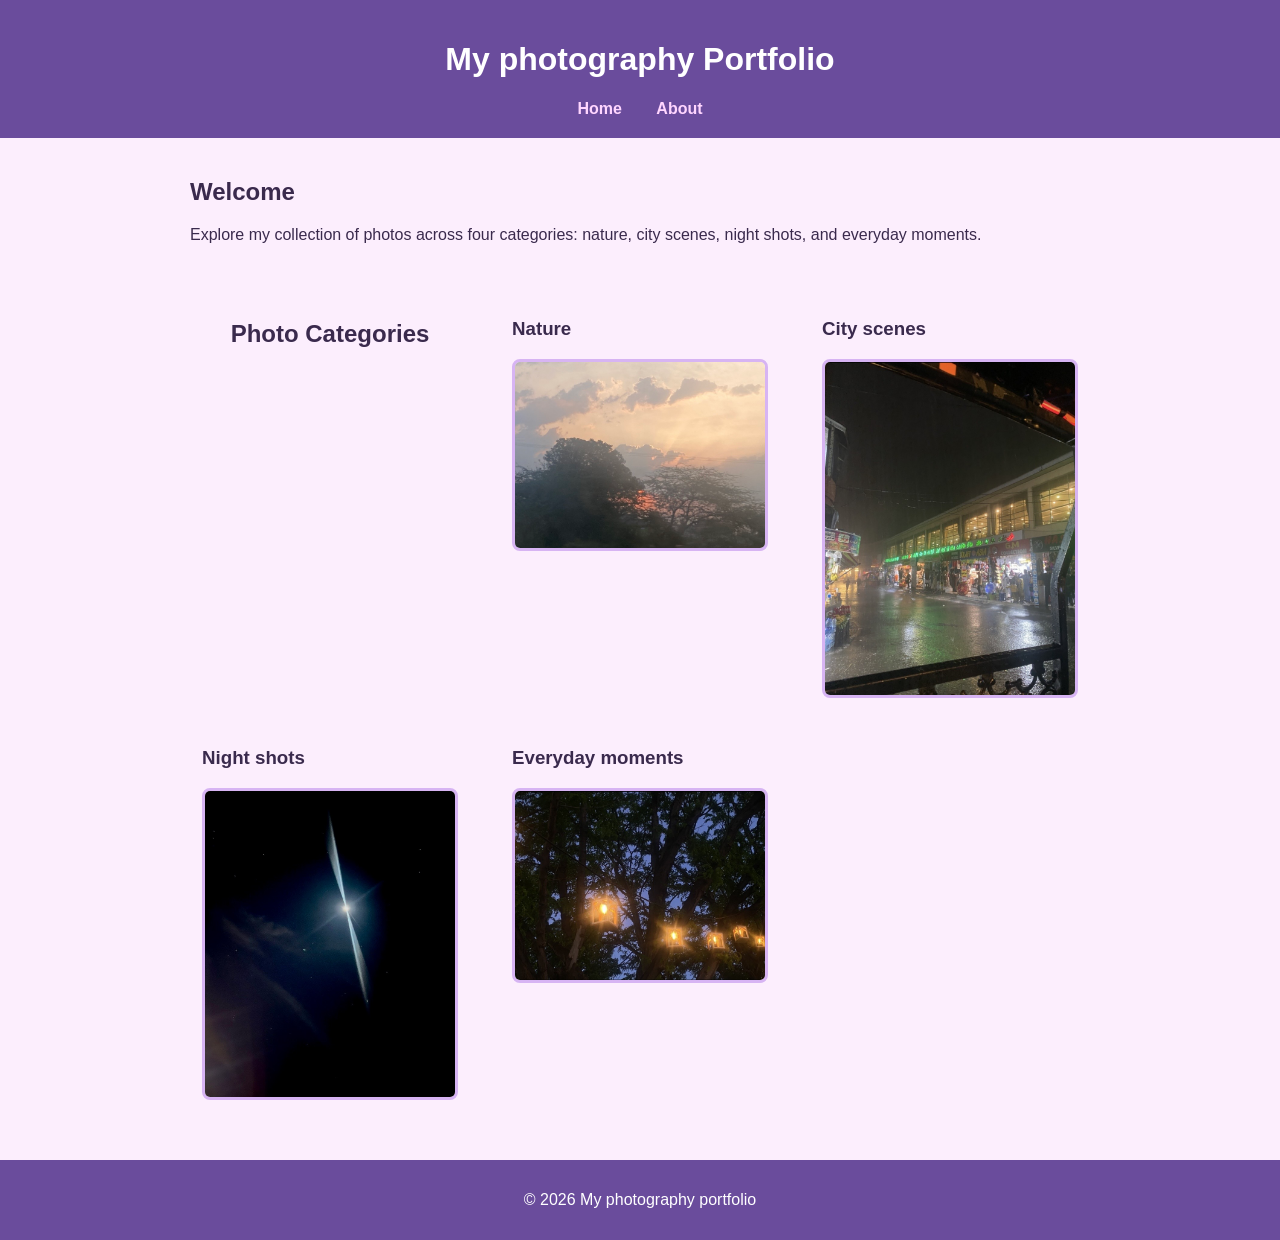
<file: index.html>
<!DOCTYPE html>
<html lang="en">
<head>
    <meta charset="UTF-8">
    <meta name="viewport" content="width=device-width, initial-scale=1.0">
    <title> Photography portfolio</title>
    <link rel="stylesheet" href="style.css">
</head>

<body>
    <header>
        <h1> My photography Portfolio</h1>
        <nav>
            <a href="index.html">Home</a>
            <a href="about.html">About</a>
        </nav>
    </header>

    <section class="intro">
        <h2>Welcome</h2>
        <p> Explore my collection of photos across four categories: nature, city scenes, night shots, and everyday moments.</p>
    </section>

    <section class="categories">
        <h2> Photo Categories</h2>

        <div class="category">
            <h3>Nature</h3>
            <img src="image/nature2.jpg" alt="Nature photos">
        </div>

        <div class="category">
            <h3>City scenes</h3>
            <img src="image/city2.jpg" alt="City photos">
        </div>

        <div class="category">
            <h3>Night shots</h3>
            <img src="image/night.jpg" alt="Night photo">
        </div>

        <div class="category">
            <h3>Everyday moments</h3>
            <img src="image/everyday-moment.jpg" alt="Everyday moment photo">
        </div>
    </section>

    <footer>
        <p>&copy; 2026 My photography portfolio</p>
    </footer>
</body>
</html>
</file>
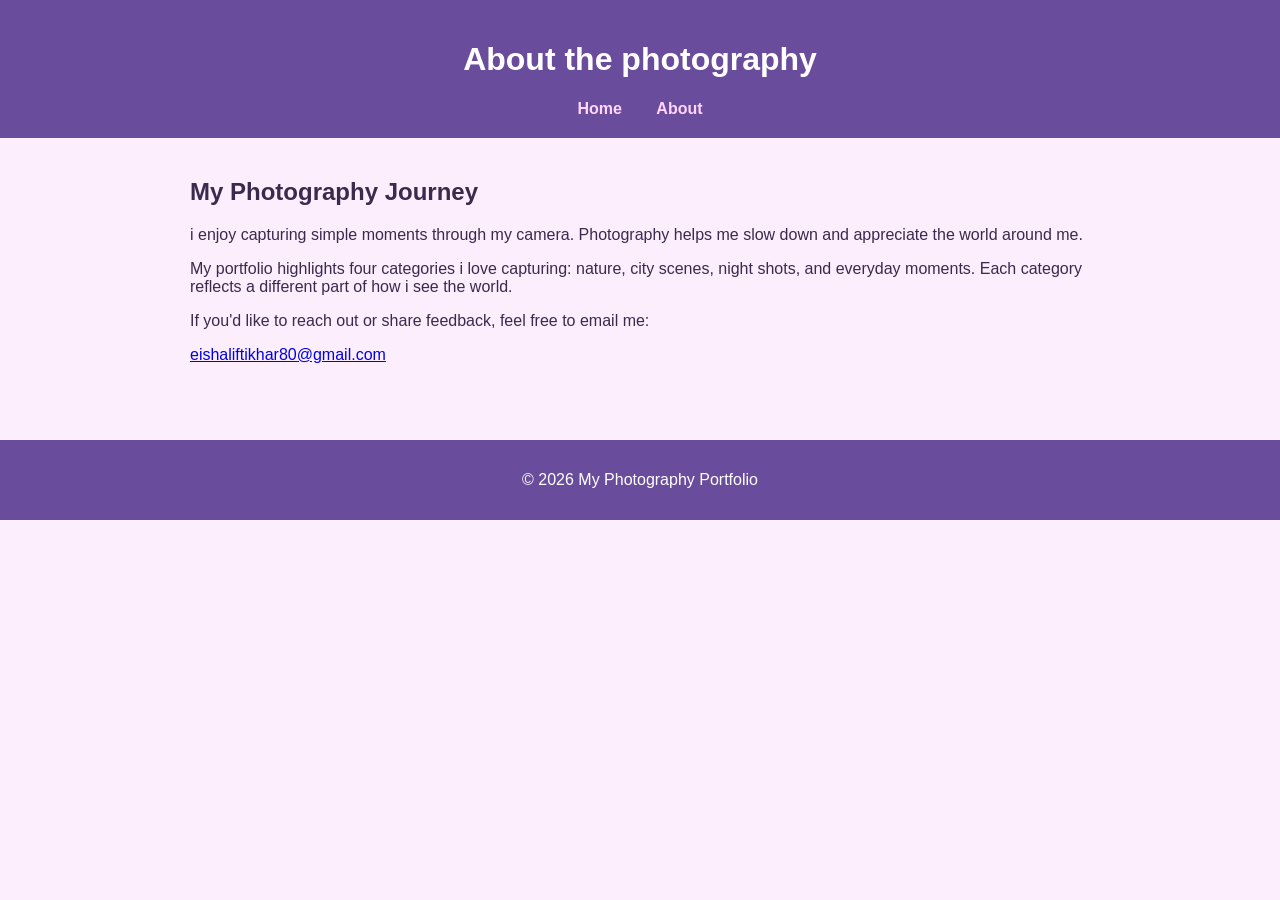
<file: about.html>
<!DOCTYPE html>
<html lang="en">
<head>
    <meta charset="UTF-8">
    <meta name="viewport" content="width=device-width, initial-scale=1.0">
    <title>About me</title>
    <link rel="stylesheet" href="style.css">
</head>

<body>
    <header>
        <h1>About the photography</h1>
        <nav>
            <a href="index.html">Home</a>
            <a href="about.html">About</a>
        </nav>
    </header>

    <section class="About">
        <h2>My Photography Journey</h2>
        <p> i enjoy capturing simple moments through my camera. Photography helps me slow down and appreciate the world around me.</p>

        <p> My portfolio highlights four categories i love capturing: nature, city scenes, night shots, and everyday moments.
            Each category reflects a different part of how i see the world.
        </p>

        <p> If you'd like to reach out or share feedback, feel free to email me:</p>
        <p> <a href="mailto:eishaliftikhar80@gmail.com">eishaliftikhar80@gmail.com</a></p>
    </section>

    <footer> 
        <p>&copy; 2026 My Photography Portfolio</p>
    </footer>
</body>
</html>
</file>
<file: style.css>
/* General page styling */
body {
    font-family: arial, sans-serif;
    margin: 0;
    padding: 0;
    background-color: #fceefd;
    color: #3a2a4d;
}

/* Header and navigation */
header {
    background-color: #6a4c9c;
    color: white;
    padding: 20px;
    text-align: center;
}

nav a {
    color: #ffd6ff;
    margin: 0 15px;
    text-decoration: none;
    font-weight: bold;
}

nav a:hover {
    text-decoration: underline;
}

/* Section styling */
section {
    padding: 20px;
    max-width: 900px;
    margin: auto;
}

/* Category layout */
.categories {
     display: grid;
     grid-template-columns: repeat(auto-fit, minmax(250px, 1fr));
     gap: 30px;
     justify-items: center;

}

.category img {
    width: 100%;
    max-width: 250px;
    height: auto;
    border-radius: 8px;
    border: 3px solid #d7b4f3;
    display: block;
    margin: 0 auto;
}

/* Footer */
footer {
    text-align: center;
    padding: 15px;
    background-color: #6a4c9c;
    color: white;
    margin-top: 40px;
}
</file>
